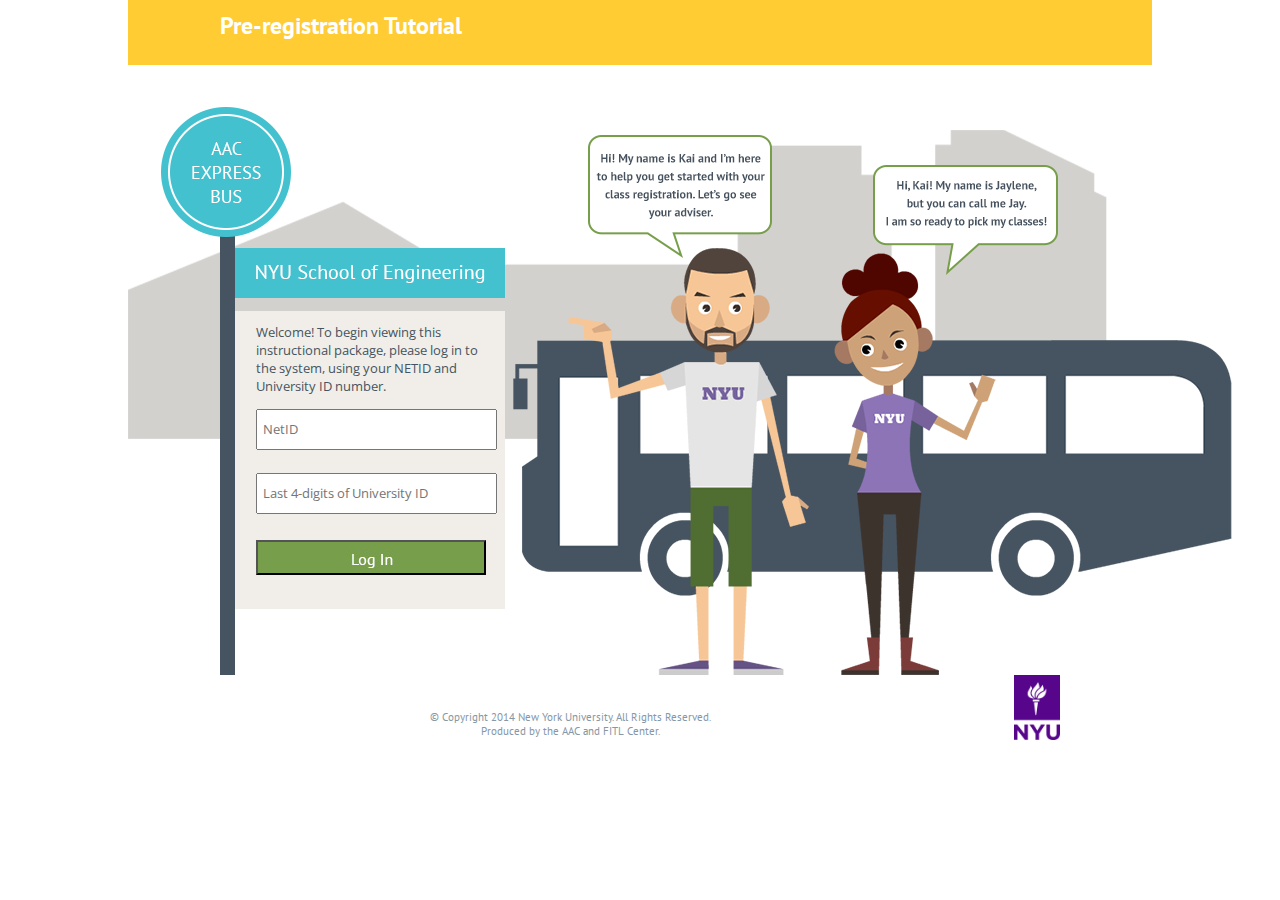
<file: PreReg/index.html>
<!DOCTYPE html>
<html>
<head>
  <title>Pre-registration Tutorial</title>
  <link rel='shortcut icon' type='image/x-icon' href='css/image/favicon/favicon_48.ico' />
  <link rel="stylesheet" type="text/css" href="css/loginCSS.css">
  <link rel="stylesheet" type="text/css" href="css/flip.css">
  <link href='http://fonts.googleapis.com/css?family=PT+Sans' rel='stylesheet' type='text/css'>
  <link href='http://fonts.googleapis.com/css?family=Open+Sans' rel='stylesheet' type='text/css'>
  <!-- <script type="text/javascript" src="path/to/some/script.js"></script> -->
</head>
<body>
  <header id="header" class="center">
    <div class="heading">
      Pre-registration Tutorial
    </div>
  </header>
  <section id="section" class="center">
  	<div class="content">
      <div class="aacexpress">
        <div class="flip-container" ontouchstart="this.classList.toggle('hover');">
          <div class="flipper">
            <div class="front">
              <img src="css\image\mainpanels\Panel_0\busStop_02.png">
            </div>
            <div class="back">
              <img src="css\image\mainpanels\Panel_0\busStop_03.png">
            </div>
          </div>
        </div>
      </div>
      <div class="aacstand">
        <img src="css\image\mainpanels\Panel_0\busStop_01.png">
      </div>
      <div class="loginform">
        <form method="post" action="slogin">
          <table>
            <tr>
              <td>Welcome! To begin viewing this instructional package, please log in to the system, using your NETID and University ID number.</td>
            </tr>
            <tr>
              <td><input type="text" placeholder="NetID" name="NetID" required/></td>
            </tr>
            <tr>
              <td><input type="text" placeholder="Last 4-digits of University ID" name="UnivID" required/></td>
            </tr>
            <tr>
              <td><input type="submit" id="loginbtn" value=""></td>
            </tr>
          </table>
         </form>
      </div>
      <div class="aacbus">
        <img src="css\image\mainpanels\Panel_0\bg0_02.png">
      </div>
      <div class="ian">
        <img src="css\image\mainpanels\Panel_0\bg0_03.png">
      </div>
      <div class="jaqline">
        <img src="css\image\mainpanels\Panel_0\bg0_04.png">
      </div>
      <div class="ianmsg">
        <img src="css\image\mainpanels\Panel_0\talk0_01.png">
      </div>
      <div class="jaqlinemsg">
        <img src="css\image\mainpanels\Panel_0\talk0_02.png">
      </div>
    </div>
  </section>
  <footer id="footer" class="center">
    <div class="copyright">
      <div class="nyulogo"><img src="css\image\general\NYUlogo\nyuLogo.png" height="65px"></div>
      <div class="copyrighttext">
        &copy; Copyright 2014 New York University. All Rights Reserved.
        <br/>Produced by the AAC and FITL Center.
      </div>
    </div>
  </footer>
<body>
</html>
</file>
<file: PreReg/css/loginCSS.css>
@media all{
	body{
		background:#ffffff;
		width:100%;
		margin: 0;
	}
	header{
		height: 65px;
		background: #ffcc33;
	}
	section{
		height: 610px;
		background-position: 0 65px;
		background-repeat: no-repeat;
		background-image: url(image/mainpanels/Panel_0/bg0_01.png);
		overflow: hidden;
	}
	footer{
		height:65px;
		background: #ffffff;
	}
	.center {
 	   	margin: 0 auto;
    	width: 1024px;
	}
	.heading{
		padding-top: 10px;
		padding-left: 92px;
		font-family: 'PT Sans';
		font-size: 24px;
		font-weight: bold;
		color: #ffffff;
	}
	.content{
    	font-family: 'PT Sans';
		font-size: 11px;
		color: #8697a6;
	}
	.aacexpress{
		padding-top: 42px;
		padding-left: 33px;
		position: absolute;
		float: left;
		z-index: 130;
	}
	.aacstand{
		padding-top: 78px;
		padding-left: 92px;
		position: absolute;
		float: left;
		z-index: 90;	
	}
	.aacbus{
		padding-left: 385px;
		padding-top: 275px;
		position: absolute;
		overflow: hidden;
		float: left;
		z-index: 90;
	}
	.loginform{
		width: 230px;
		padding-top: 255px;
		padding-left: 125px;
		position: absolute;
		z-index: 120;		
	}
	.loginform td{
		font-family: 'Open Sans';
		font-size: 13px;
		color: #465461;
		height: 60px;
	}
	.loginform input{
		width: 230px;
		height: 35px;
	}
	.loginform input[placeholder], [placeholder], *[placeholder] {
   		font-family: 'Open Sans';
		font-size: 13px;
		color: #9098a0;
		padding-left: 5px;
		
	}
	.ian{
		padding-top: 182px;
		padding-left: 440px;
		position: absolute;
		float: left;
		z-index: 110;
	}
	.jaqline{
		padding-top: 182px;
		padding-left: 705px;
		position: absolute;
		float: left;
		z-index: 110;
	}
	.ianmsg{
		padding-top: 70px;
		padding-left: 460px;
		position: absolute;
		float: left;
		z-index: 110;
	}
	.jaqlinemsg{
		padding-top: 100px;
		padding-left: 745px;
		position: absolute;
		float: left;
		z-index: 110;
	}
	#loginbtn{
		background: url('image/general/buttons/login.jpg') no-repeat top left;
		z-index: 100;
	}
	
	.copyright{
		position: relative;
	}
	.copyrighttext{
		padding-top: 35px;
		font-family: 'PT Sans';
		font-size: 11px;
		color: #8697a6;
		text-align: center;
	}
	.nyulogo{
		position: relative;
		float: right;
		padding-right: 92px;
	}
}
</file>
<file: PreReg/css/flip.css>
/* simple */
		.flip-container {
			-webkit-perspective: 1000;
			-moz-perspective: 1000;
			-ms-perspective: 1000;
			perspective: 1000;

			-ms-transform: perspective(1000px);
			-moz-transform: perspective(1000px);
    			-moz-transform-style: preserve-3d; 
    			-ms-transform-style: preserve-3d; 
		}

			/*
			.flip-container:hover .flipper, .flip-container.hover .flipper, #flip-toggle.flip .flipper {
				-webkit-transform: rotateY(180deg);
				-moz-transform: rotateY(180deg);
				-ms-transform: rotateY(180deg);
				transform: rotateY(180deg);
				filter: FlipH;
    			-ms-filter: "FlipH";
			}
			*/


			/* START: Accommodating for IE */
			.flip-container:hover .back, .flip-container.hover .back {
    -webkit-transform: rotateY(0deg);
    -moz-transform: rotateY(0deg);
    -o-transform: rotateY(0deg);
    -ms-transform: rotateY(0deg);
    transform: rotateY(0deg);
}

.flip-container:hover .front, .flip-container.hover .front {
    -webkit-transform: rotateY(180deg);
    -moz-transform: rotateY(180deg);
    -o-transform: rotateY(180deg);
    transform: rotateY(180deg);
}
		
		/* END: Accommodating for IE */

		.flip-container, .front, .back {
			width: auto;
			height: auto;
		}

		.flipper {
			-webkit-transition: 0.6s;
			-webkit-transform-style: preserve-3d;
			-ms-transition: 0.6s;

			-moz-transition: 0.6s;
			-moz-transform: perspective(1000px);
			-moz-transform-style: preserve-3d;
			-ms-transform-style: preserve-3d;

			transition: 0.6s;
			transform-style: preserve-3d;

			position: relative;
		}

		.front, .back {
			-webkit-backface-visibility: hidden;
			-moz-backface-visibility: hidden;
			-ms-backface-visibility: hidden;
			backface-visibility: hidden;

		    -webkit-transition: 0.6s;
		    -webkit-transform-style: preserve-3d;

		    -moz-transition: 0.6s;
		    -moz-transform-style: preserve-3d;

		    -o-transition: 0.6s;
		    -o-transform-style: preserve-3d;

		    -ms-transition: 0.6s;
		    -ms-transform-style: preserve-3d;

		    transition: 0.6s;
		    transform-style: preserve-3d;

			position: absolute;
			top: 0;
			left: 0;
		}

		.front {
			-webkit-transform: rotateY(0deg);
			-ms-transform: rotateY(0deg);
			z-index: 2;
		}

		.back {
			-webkit-transform: rotateY(-180deg);
		    -moz-transform: rotateY(-180deg);
		    -o-transform: rotateY(-180deg);
		    -ms-transform: rotateY(-180deg);
		    transform: rotateY(-180deg);
		}

		.front .name {
			font-size: 2em;
			display: inline-block;
			background: rgba(33, 33, 33, 0.9);
			color: #f8f8f8;
			font-family: Courier;
			padding: 5px 10px;
			border-radius: 5px;
			bottom: 60px;
			left: 25%;
			position: absolute;
			text-shadow: 0.1em 0.1em 0.05em #333;
			display: none;

			-webkit-transform: rotate(-20deg);
			-moz-transform: rotate(-20deg);
			-ms-transform: rotate(-20deg);
			transform: rotate(-20deg);
		}

		.back-logo {
			position: absolute;
			top: 40px;
			left: 90px;
			width: 160px;
			height: 117px;
			background: url(logo.png) 0 0 no-repeat;
		}

		.back-title {
			font-weight: bold;
			color: #00304a;
			position: absolute;
			top: 180px;
			left: 0;
			right: 0;
			text-align: center;
			text-shadow: 0.1em 0.1em 0.05em #acd7e5;
			font-family: Courier;
			font-size: 2em;
		}

		.back p {
			position: absolute;
			bottom: 40px;
			left: 0;
			right: 0;
			text-align: center;
			padding: 0 20px;
		}

		/* vertical */
		.vertical.flip-container {
			position: relative;
		}

			.vertical .back {
				-webkit-transform: rotateX(180deg);
				-moz-transform: rotateX(180deg);
				-ms-transform: rotateX(180deg);
				transform: rotateX(180deg);
			}

			.vertical.flip-container .flipper {
				-webkit-transform-origin: 100% 213.5px;
				-moz-transform-origin: 100% 213.5px;
				-ms-transform-origin: 100% 213.5px;
				transform-origin: 100% 213.5px;
			}

			/*
			.vertical.flip-container:hover .flipper {
				-webkit-transform: rotateX(-180deg);
				-moz-transform: rotateX(-180deg);
				-ms-transform: rotateX(-180deg);
				transform: rotateX(-180deg);
			}
			*/

			/* START: Accommodating for IE */
			.vertical.flip-container:hover .back, .vertical.flip-container.hover .back {
			    -webkit-transform: rotateX(0deg);
			    -moz-transform: rotateX(0deg);
			    -o-transform: rotateX(0deg);
			    -ms-transform: rotateX(0deg);
			    transform: rotateX(0deg);
			}

			.vertical.flip-container:hover .front, .vertical.flip-container.hover .front {
			    -webkit-transform: rotateX(180deg);
			    -moz-transform: rotateX(180deg);
			    -o-transform: rotateX(180deg);
			    transform: rotateX(180deg);
			}
		/* END: Accommodating for IE */
</file>
